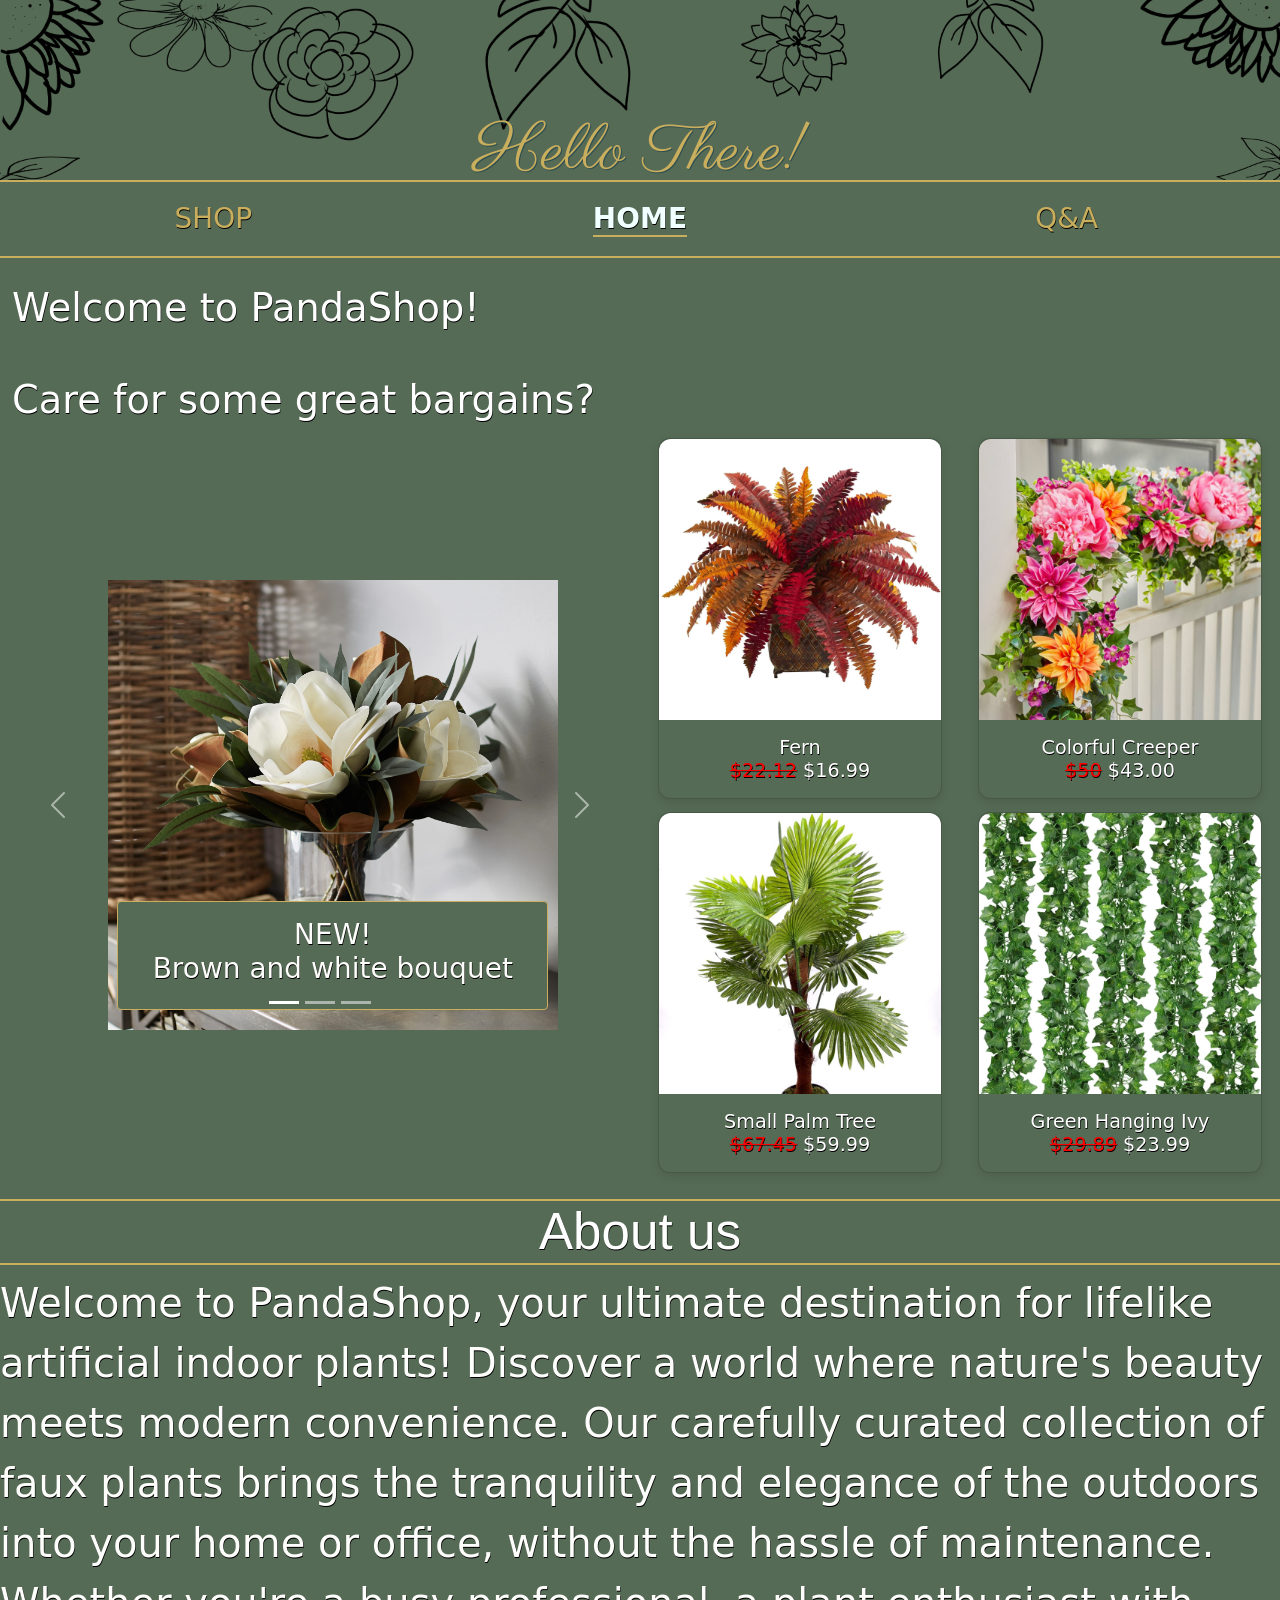
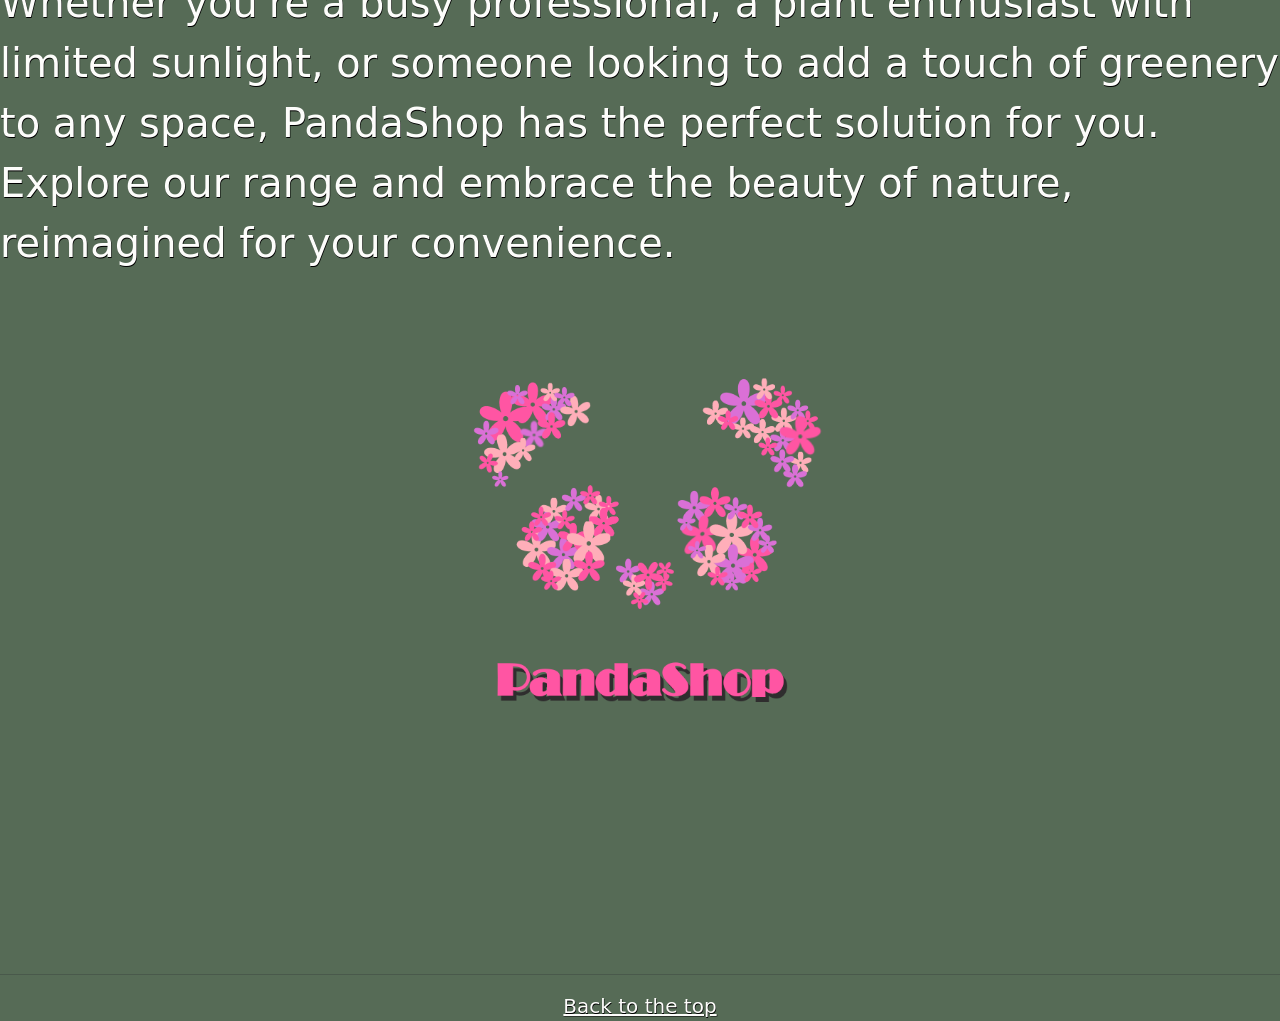
<file: index.html>
<!DOCTYPE html>
<html lang="en">
<head>
    <meta charset="UTF-8">
    <link href="https://cdn.jsdelivr.net/npm/bootstrap@5.3.6/dist/css/bootstrap.min.css" rel="stylesheet">
    <meta name="viewport" content="width=device-width, initial-scale=1.0">
    <link href="style.css" rel="stylesheet">
    <link rel="preconnect" href="https://fonts.googleapis.com">
    <link rel="icon" href="pandashoplogo3.PNG.png" type="image/x-icon">
    <link rel="preconnect" href="https://fonts.gstatic.com" crossorigin>
    <link href="https://fonts.googleapis.com/css2?family=Parisienne&display=swap" rel="stylesheet">
    <link rel="stylesheet" href="print.css" media="print">
    <title>Home Page - PandaShop</title>
</head>
<body>
    <div id="top" class="container-fluid">
<!-- opening picture -->
      <header>
        <div class="row firstt">
            <div id="title-pic" class="col-12 text-center py-3 ">
                <img src="flower_0001.png" alt="Blooming FLowers" id="flowerAnimation">
                <h1 class="display-1 display-md-2 display-lg-1">Hello There!</h1>
            </div>
        </div>
      <header>
        
<!-- menu -->
        <nav aria-label="Main navigation">
        <div class="row min-vh-30 text-center py-3 bordered">
            <div class="col-4 text-center fs-30 fs-md-4 fs-lg-10">
                <a class = "menu fs-3 fs-md-2 fs-lg-1" href="shop.html" title="Enter shop">SHOP</a>
            </div>
            <div class="col-4 text-center">
                <span class="menu menud fs-3 fs-md-2 fs-lg-1" aria-current="page">HOME</span>
            </div>
            <div class="col-4 text-center">
                <a class = "menu fs-3 fs-md-2 fs-lg-1" href="faq.html" title="See frequently asked questions and ask one yourself">Q&A</a>
            </div>
        </div>
        </nav>

<!-- sales section -->
<main>
<div class="row"> <!--first row: sales sign-->
    <h2 class="sales">Welcome to PandaShop!<br><br>Care for some great bargains?</h2>
</div>
    <div class="row"> <!--the whole sales section in one row-->
  
        <div class = "col-12 col-lg-6 d-flex align-items-center justify-content-center max-vw-50"> <!--the first half with the carousel-->
            <div id="carouselExampleCaptions" class="carousel slide w-100">
                <div class="carousel-indicators">
                  <button type="button" data-bs-target="#carouselExampleCaptions" data-bs-slide-to="0" class="active" aria-current="true" aria-label="Brown and white bouquet"></button>
                  <button type="button" data-bs-target="#carouselExampleCaptions" data-bs-slide-to="1" aria-label="Purple wildflower bouquet"></button>
                  <button type="button" data-bs-target="#carouselExampleCaptions" data-bs-slide-to="2" aria-label="Outdoors bundle"></button>
                </div>
                <div class="carousel-inner">
                  <div class="carousel-item active">
                    <img src="white.webp" class="d-block w-100 cr-img img-fluid" alt="Brown and white bouquet">
                    <div class="carousel-caption d-none d-md-block caption-bg p-3">
                      <h3>NEW!<br>Brown and white bouquet</h3>
                    </div>
                  </div>
                  <div class="carousel-item">
                    <img src="purple.jpeg" class="d-block w-100 cr-img img-fluid" alt="Purple and pink wildflower bouquet">
                    <div class="carousel-caption d-none d-md-block caption-bg p-3">
                      <h3>NEW!<br>Purple wildflower bouquet</h3>
                    </div>
                  </div>
                  <div class="carousel-item">
                    <img src="bundle.jpg" class="d-block w-100 cr-img img-fluid" alt="Outdoors bundle of 3, made of pink carnation plus purple and green boxwood" title="Carnation and boxwood">
                    <div class="carousel-caption d-none d-md-block caption-bg p-3">
                      <h3>NEW!<br>Outdoors bundle</h3>
                    </div>
                  </div>
                </div>
                <button class="carousel-control-prev" type="button" data-bs-target="#carouselExampleCaptions" data-bs-slide="prev">
                  <span class="carousel-control-prev-icon" aria-hidden="true"></span>
                  <span class="visually-hidden">Previous</span>
                </button>
                <button class="carousel-control-next" type="button" data-bs-target="#carouselExampleCaptions" data-bs-slide="next">
                  <span class="carousel-control-next-icon" aria-hidden="true"></span>
                  <span class="visually-hidden">Next</span>
                </button>
              </div>
        </div>
        <div class="col-12 col-lg-6"> <!--second half with the outlet section-->
            <div class="row h-50 d-flex align-items-center justify-content-center"> <!--second row: upper two tiles-->
                <div class="col-12 col-md-6 col-lg-6 d-flex justify-content-center">
                    <div class="card" style="width: 18rem;"> <!--upper left tile-->
                        <img src="fern.webp" class="card-img-top" alt="Faux indoors fern of colors brown, red and orange">
                        <div class="card-body">
                          <h3 class="card-text">Fern<br><del>$22.12</del>       $16.99</h3>
                        </div>
                      </div>
                </div>
                <div class="col-12 col-md-6 col-lg-6 d-flex justify-content-center">
                    <div class="card" style="width: 18rem;"> <!--upper right tile-->
                        <img src="creeper.jpg" class="card-img-top" alt="Faux outdoors creeper with green stems and flowers of pink shades">
                        <div class="card-body">
                          <h3 class="card-text">Colorful Creeper<br><del>$50</del>       $43.00</h3>
                        </div>
                      </div>
                </div>
            </div>
            <div class="row h-50 d-flex align-items-center justify-content-center"> <!--third row: upper two tiles-->
                <div class="col-12 col-md-6 col-lg-6 d-flex justify-content-center">
                    <div class="card" style="width: 18rem;"> <!--upper left tile-->
                        <img src="palm_tree.jpg" class="card-img-top" alt="Small faux indoors palm tree">
                        <div class="card-body">
                          <h3 class="card-text">Small Palm Tree<br><del>$67.45</del>       $59.99  </h3>
                        </div>
                      </div>
                </div>
                <div class="col-12 col-md-6 col-lg-6 d-flex justify-content-center">
                    <div class="card" style="width: 18rem;"> <!--upper left tile-->
                    <img src="green_ivy.webp" class="card-img-top" alt="Faux green Hanging Ivy">
                    <div class="card-body">
                      <h3 class="card-text">Green Hanging Ivy <br><del>$29.89</del>       $23.99</h3>
                    </div>
                  </div> <!--end tile-->
                </div>
            </div> <!--end third row-->
          </div> <!--end outlet section-->
    </div> <!--end sales section-->
 </main>
    </div> <!--end bootstrap grid-->
<div class="row">
  <div class="col-6">
    <p class="print-only">
    Welcome to PandaShop!
    <br>
    Care for some great bargains?</p>
  </div>

  <div class="col-6">
    <img class="img-fluid print-only" src="white.webp">
  </div>
</div>

<div class="row" >
  <div class="col-6 print-only">

  </div>

  <div class="col-6 print-only cent">
    NEW!<br>Brown and white bouquet
  </div>
</div>

<div class="row">
  <div class="col-6">
    <img class="img-fluid print-only" src="bundle.jpg">
  </div>

  <div class="col-6">
    <img class="img-fluid print-only" src="creeper.jpg">
  </div>
</div>


<div class="row">
  <div class="col-6 print-only cent">
    NEW!<br>Outdoors bundle
  </div>

  <div class="col-6 print-only cent">
    Colorful Creeper<br><del>$50</del>       $43.00
  </div>
</div>

<div class="row">
  <div class="col-6">
    <img class="img-fluid print-only" src="fern.webp">
  </div>

  <div class="col-6">
    <img class="img-fluid print-only" src="palm_tree.jpg">
  </div>
</div>


<div class="row">
  <div class="col-6 print-only cent">
    Fern<br><del>$22.12</del>       $16.99
  </div>

  <div class="col-6 print-only cent">
    Small Palm Tree<br><del>$67.45</del>       $59.99
  </div>
</div>

<div class="row">
  <div class="col-6">
    <img class="img-fluid print-only" src="green_ivy.webp">
  </div>

  <div class="col-6">
    <img class="img-fluid print-only" src="purple.jpeg">
  </div>
</div>

<div class="row">
  <div class="col-6 print-only cent">
    Green Hanging Ivy <br><del>$29.89</del>       $23.99
  </div>

  <div class="col-6 print-only cent">
    NEW!<br>Purple wildflower bouquet
  </div>
</div>
        <article>
          <h2 id="AU" class="screen-only">About us</h2>
          Welcome to PandaShop, your ultimate destination for lifelike artificial indoor plants! Discover a world where nature's beauty meets modern convenience. Our carefully curated collection of faux plants brings the tranquility and elegance of the outdoors into your home or office, without the hassle of maintenance. Whether you're a busy professional, a plant enthusiast with limited sunlight, or someone looking to add a touch of greenery to any space, PandaShop has the perfect solution for you. Explore our range and embrace the beauty of nature, reimagined for your convenience.
        </article>
    <footer>
      <img id="logo" src="pandashoplogo3.PNG.png" title="Official PandaShop Logo" alt="Logo of PandaShop">
      <hr>
      <a class="link-top" href="#top">Back to the top</a>
    </footer>




    <script src="https://cdn.jsdelivr.net/npm/bootstrap@5.3.6/dist/js/bootstrap.bundle.min.js"></script>
    <script>
      let frameIndex = 1;
      const totalFrames = 26; // Adjust based on your PNG sequence
      const imgElement = document.getElementById("flowerAnimation");

      function playAnimation() {
          if (frameIndex <= totalFrames) {
              imgElement.src = `flower_${String(frameIndex).padStart(4, '0')}.png`; 
              frameIndex++;
              setTimeout(playAnimation, 1000 / 8); // 8 FPS animation
          }
      }
      
      window.onload = playAnimation;
  </script>
</body>
</html>
</file>
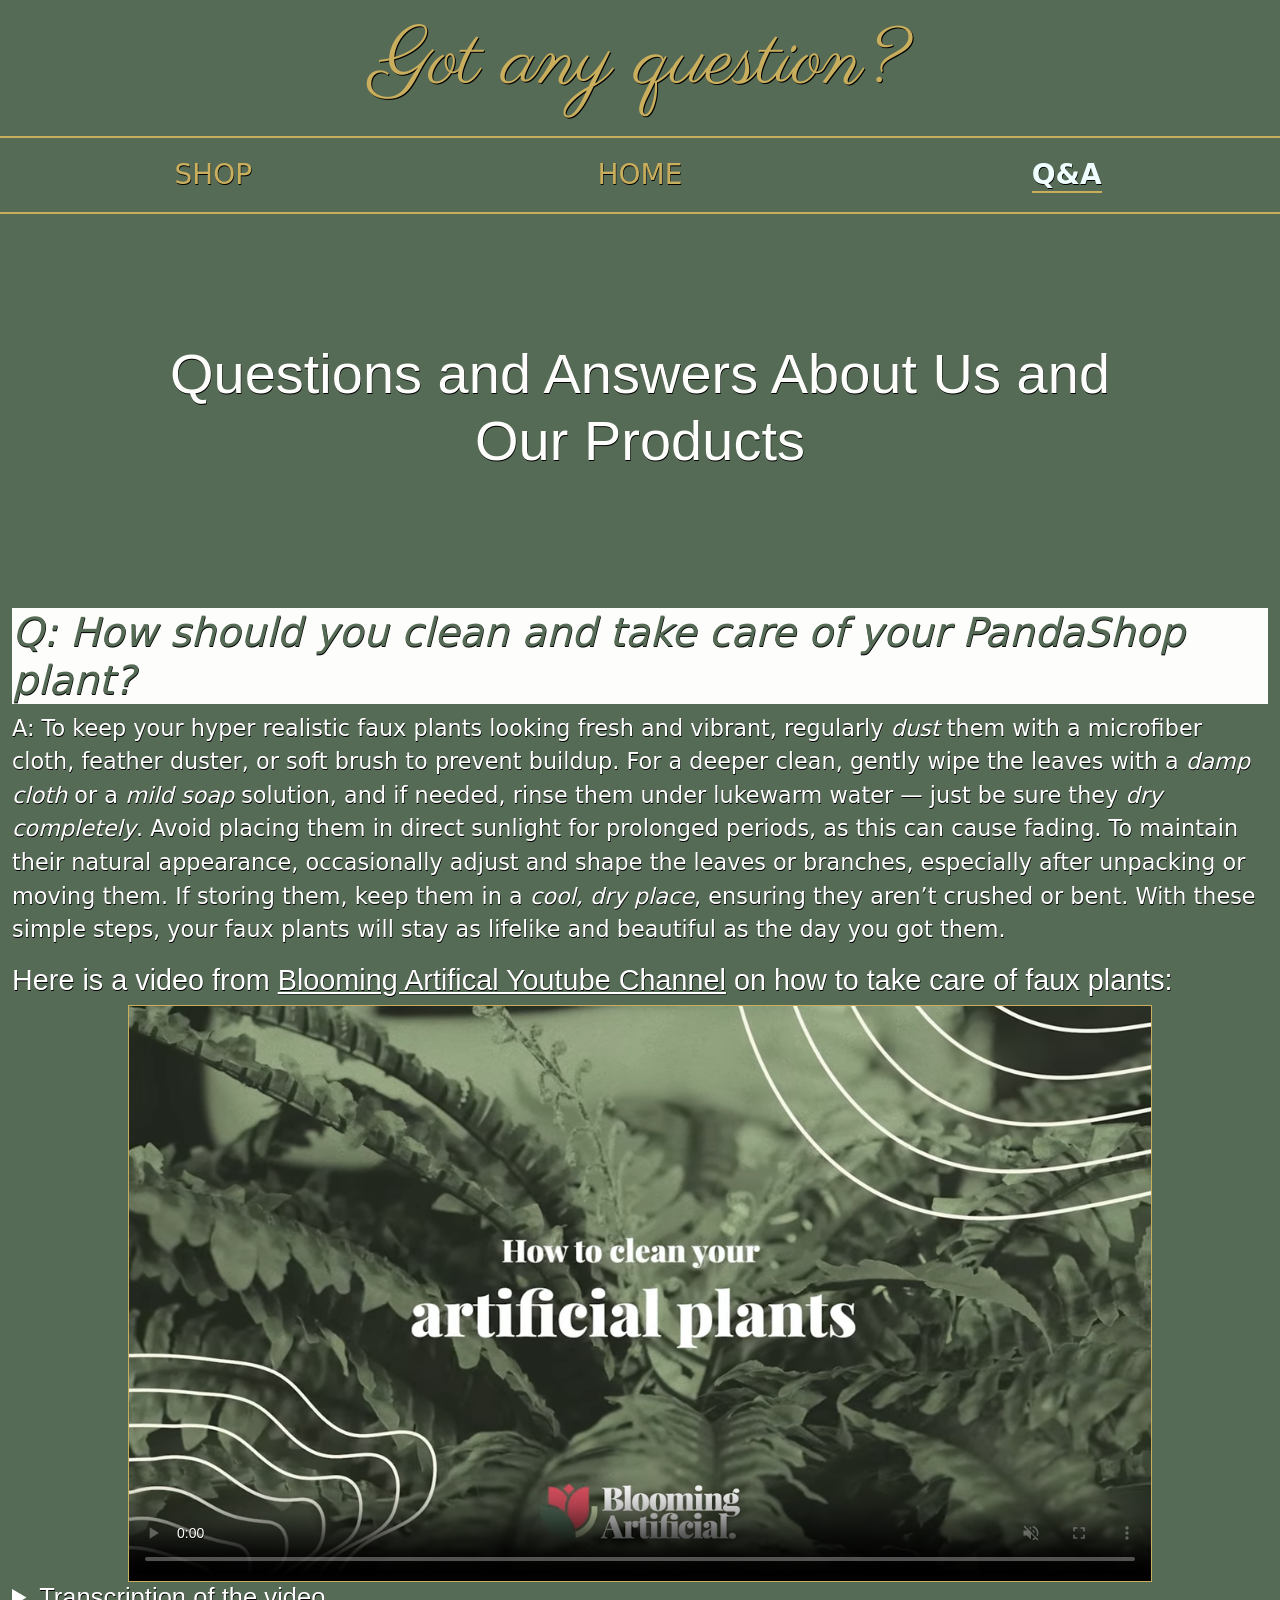
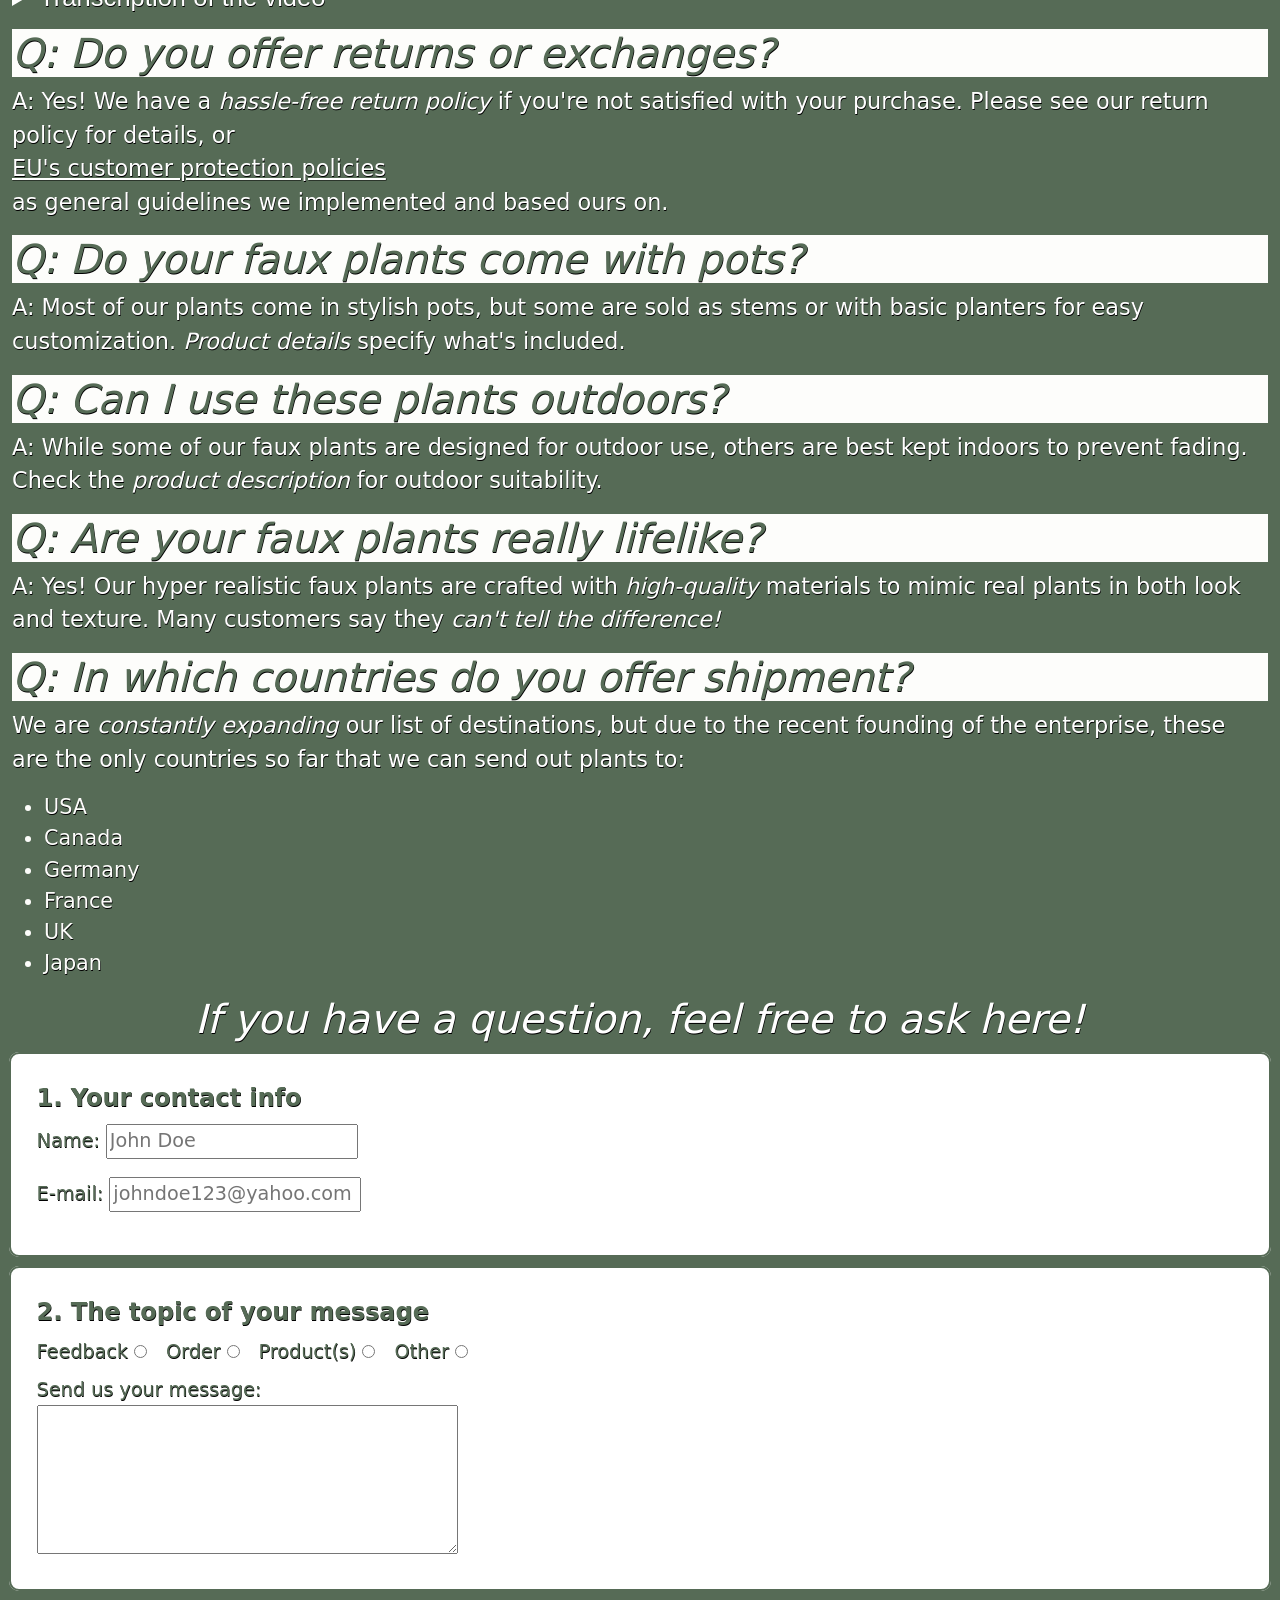
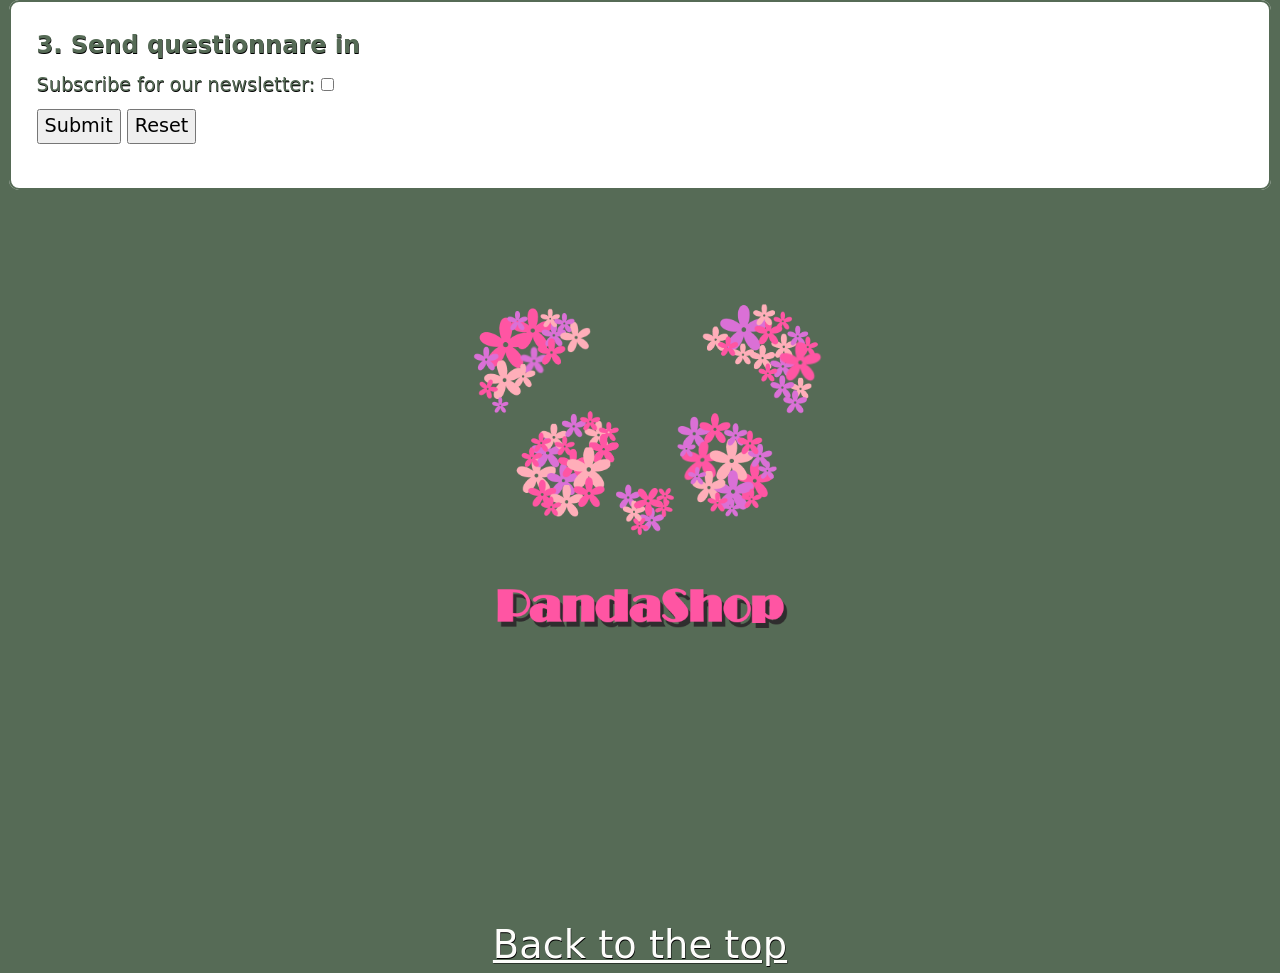
<file: faq.html>
<!DOCTYPE html>
<html lang="en">
<head>
    <meta charset="UTF-8">
    <link href="https://cdn.jsdelivr.net/npm/bootstrap@5.3.6/dist/css/bootstrap.min.css" rel="stylesheet">
    <meta name="viewport" content="width=device-width, initial-scale=1.0">
    <link href="faq.css" rel="stylesheet">
    <link rel="preconnect" href="https://fonts.googleapis.com">
    <link rel="icon" href="pandashoplogo3.PNG.png" type="image/x-icon">
    <link rel="preconnect" href="https://fonts.gstatic.com" crossorigin>
    <link href="https://fonts.googleapis.com/css2?family=Parisienne&display=swap" rel="stylesheet">
    <link rel="stylesheet" href="print.css" media="print">
    <title>Q&A - PandaShop</title>
</head>
<body>
    
    <div id="top" class="container-fluid">
<!-- opening picture -->
    <header>
        <div class="row">
            <div class="col-12 min-vh-50 text-center py-3 ">
                <h1 class="display-1 display-md-2 display-lg-1" id="top">Got any question?</h1>
            </div>
        </div>
    </header>
    
        
<!-- menu -->

    <nav>
        <div class="row min-vh-30 text-center py-3 bordered">
            <div class="col-4 text-center fs-30 fs-md-4 fs-lg-10">
                <a class = "menu fs-3 fs-md-2 fs-lg-1" href="shop.html" title="Enter webshop">SHOP</a>
            </div>
            <div class="col-4 text-center">
                <a class="menu fs-3 fs-md-2 fs-lg-1" href="index.html" title="Go back to home page">HOME</a>
            </div>
            <div class="col-4 text-center">
                <span class = "menud menu fs-3 fs-md-2 fs-lg-1" aria-current="page">Q&A</span>
            </div>
        </div>
    </nav>
        
        <a href="#query" class="visually-hidden-focusable" style="color:white; font-size: larger;">Skip to submitting your review/question</a>
        <main>
        <div class="row" id="header-title">
            <h1>
            Questions and Answers About Us and Our Products
            </h1>
        </div>

        <section>
        <article>
        <div class="row">
            <div class = "col-12">
            <h2>Q: How should you clean and take care of your PandaShop plant?</h2>
            <p>A: To keep your hyper realistic faux plants looking fresh and vibrant, regularly <em>dust</em> them with a microfiber cloth, feather duster, or soft brush to prevent buildup. For a deeper clean, gently wipe the leaves with a <em>damp cloth</em> or a <em>mild soap</em> solution, and if needed, rinse them under lukewarm water — just be sure they <em>dry completely</em>. Avoid placing them in direct sunlight for prolonged periods, as this can cause fading. To maintain their natural appearance, occasionally adjust and shape the leaves or branches, especially after unpacking or moving them. If storing them, keep them in a <em>cool, dry place</em>, ensuring they aren’t crushed or bent. With these simple steps, your faux plants will stay as lifelike and beautiful as the day you got them. <p>
            <p class="print-only">On Blooming Artificial's youtube channel, you can see a more detailed video of cleaning methods.</p>
            <figure class="screen-only"><h3>
                Here is a video from <a href="https://www.youtube.com/@BloomingArtificialCoUK">Blooming Artifical Youtube Channel</a> on how to take care of faux plants:<h3>
            <video controls poster="poster.png" class="d-block mx-auto" muted>
                <source src="how_to_clean.mp4" type="video/mp4">
                Your browser does not support the video tag.
            </video>
            <figcaption>
                <details close>
                    <summary style="font-size: 2vw;">Transcription of the video</summary><p>
                    HI! I'm Sarah from Blooming Artifical and I'm going to show you how to clean your artifical house plants. There is nothing worse than a thick layer of dust to give the game away! So we got a few cleaning options to choose from:</p>
                    <ol>
                        <li><b>A paintbrush</b><br> When you've got a bamboo or something with small creases, using a paintbrush means you get into all those small gaps. This method isn't great for belts with big leaves, but we have another option for these coming up. Just wipe away the dust on each leaf, starting from the top and working down until all the dust is gone. Depending on the size of your plant, this will usually take around 10 to 15 minutes.</li>
                        <li><b>A hairdryer or compressed air</b><br>We usually recommend this option for plants like grasses where there's a lots of small pieces of foliage to cover, but for plants with larger leaves you might want to try our next option in a few moments. Before you start, if you are using a hairdryer, try to do this near an open window to help clear the dust away. If you're using compressed air, it's best to take your plant outside if possible. Simply blow away the dust from the top until it's all gone.</li>
                        <li><b>A damp cloth</b> <br>This method is great for big leafy plants like our Cheese plant or even something like a Calathea or Sanseviria plant. We wouldn't recomment it for bamboo, which has lots of foliage or more delicate plants like a fern as their leaves are a bit more fragile. By using a damp cloth, you can remove any stuck on dirt as well as dust, and it works perfectly for our Cheese plant, giving its leaves a nice glossy finish. Similar to the paintbrush, we wipe each leaf fromt the top to the bottom until your plant is clean.</li>
                        <li><b>Cleaning spray</b><br>There's a selection of artificial plant cleaning sprays available online. These work really well if you're in a rush or just cleaning something like a Boston fern or other small house plants. You might want to avoid this method for bamboo as there's  a lot of leaves to cover and your spray likely won't get into all the small creases. First, we recommend testing your spray on a hidden part of your plant to make sure it doesn't cause any colors to run. Then you either want to do this outside or use some newspaper underneath to protect your surface. When you're ready, simply spray your plant from top to bottom until it runs off the leaves and let your plant air-dry. </li>
                    </ol>
                    <p>
                    There's all sorts of information online about running artificial plants underwater and using vinegar to clean them, but please don't try this, as it's likely to make colors run and ruin your plants. Choose one of the methods we've talked about and your plant is sure to look stick and span in no time! Thank you for watching!</p>    
                </details>
            </figcaption>
            </figure>
            </div>
        </div>
        </article>

        <article>
        <div class="row">
            <div class="col-12">
            <h2>Q: Do you offer returns or exchanges?</h2>
            <p>A: Yes! We have a <em>hassle-free return policy</em> if you're not satisfied with your purchase. Please see our return policy for details, or <a href="https://europa.eu/youreurope/citizens/consumers/shopping/guarantees-returns/index_en.htm" title="EU return policy" class="screen-only" >EU's customer protection policies</a><em class="print-only">EU's customer protection policies at europa.eu </em> as general guidelines we implemented and based ours on.<p>
            </div>
        </div>
        </article>

        <article>
        <div class="row">
            <div class="col-12">
            <h2>Q: Do your faux plants come with pots?</h2>
            <p>A: Most of our plants come in stylish pots, but some are sold as stems or with basic planters for easy customization. <em>Product details</em> specify what's included.<p>
            </div>
        </div>
        </article>

        <article>
        <div class="row">
            <div class="col-12">
            <h2>Q: Can I use these plants outdoors?</h2>
            <p>A: While some of our faux plants are designed for outdoor use, others are best kept indoors to prevent fading. Check the <em>product description</em> for outdoor suitability.<p>
            </div>
        </div>
        </article>

        <article>
        <div class="row">
            <div class="col-12">
            <h2>Q: Are your faux plants really lifelike?</h2>
            <p>A: Yes! Our hyper realistic faux plants are crafted with <em>high-quality</em> materials to mimic real plants in both look and texture. Many customers say they <em>can't tell the difference!</em><p>
            </div>
        </div>
        </article>
        
        <article>
        <div class="row">
            <div class="col-12">
            <h2>Q: In which countries do you offer shipment?</h2>
            <p>We are <em>constantly expanding</em> our list of destinations, but due to the recent founding of the enterprise, these are the only countries so far that we can send out plants to:<p>
            <ul>
                <li>USA</li>
                <li>Canada</li>
                <li>Germany</li>
                <li>France</li>
                <li>UK</li>
                <li>Japan</li>
            </ul>
            </div>
        </div>
        </article>
        </section>
        </main>
    </div>


<section>
<h2 id="sb" class="screen-only">If you have a question, feel free to ask here!</h2>    
<form action="mailto:gipszjakab@valami.eu" method="post" enctype="text/plain" id="query">
    <fieldset>
    <legend>1. Your contact info</legend>
    <label for="name">Name:</label>
    <input type="name" name="name" id="name" size="20" maxlength="50" placeholder="John Doe" required><br>
    <label for="mail">E-mail:</label>
    <input type="email" name="mail" id="mail" size="20" minlength="8" maxlength="50" placeholder="johndoe123@yahoo.com" required></fieldset>
    <fieldset>
    <legend>2. The topic of your message</legend>
    <label for="r1">Feedback</label>
    <input type="radio" name="topic" value="yes" id="r1">
    <label for="r2">Order</label>
    <input type="radio" name="topic" value="yes" id="r2">
    <label for="r3">Product(s)</label>
    <input type="radio" name="topic" value="yes" id="r3">
    <label for="r4">Other</label>
    <input type="radio" name="topic" value="yes" id="r4"><br>
    <label for="message">Send us your message: </label><br>
    <textarea name="message" id="message" cols="40" rows="5" placeholder="Write your message here" maxlength="200" required>
    </textarea></fieldset>
    <fieldset>
    <legend>3. Send questionnare in</legend>
    <label for="sub">Subscribe for our newsletter: </label>
    <input type="checkbox" name="sub" value="yes" id="sub"><br>
    <input type="submit" value="Submit">
    <input type="reset" value="Reset">
    </fieldset>

</form>
</section>
<footer>
    <img id="logo" src="pandashoplogo3.PNG.png" title="Official PandaShop Logo" alt="Logo of PandaShop">
      <hr>
      <a class="link-top" href="#top">Back to the top</a>
</footer>
<script src="https://cdn.jsdelivr.net/npm/bootstrap@5.3.6/dist/js/bootstrap.bundle.min.js"></script>
</body>
</html>
</file>
<file: style.css>
.row-equal-cols {
    display: flex;
    flex-wrap: wrap;
}
.row-equal-cols > [class*='col-'] {
    display: flex;
    flex-direction: column;
}
.centered-content {
    display: flex;
    justify-content: center;
    align-items: center;
    height: 100%;
}

#title-pic {
  position: relative;
  height: 180px; /* Adjust to control visible height */
  overflow: hidden;
  display: flex;
  align-items: center;
  justify-content: center;
  text-align: center;
}

#flowerAnimation {
  position: absolute;
  top: 0;
  left: 50%;
  transform: translateX(-50%);
  height: auto;
  width: 100%;
  min-width: 600px; /* Optional: ensures coverage on wide screens */
  z-index: 0;
}


body{
    background-color: #566b56;
    text-shadow: 0.5px 0.5px black;
}

#title-pic h1 {
    color: #C9AE5D;
    font-family: "Parisienne", serif;
    text-shadow: 1px 1px darkslategray;
    z-index: 1;
    position: relative;
    margin: 0;
    padding-top: 2vh;
    font-size: clamp(2rem, 6vw, 4rem); /* Keeps it responsive */
}

.menu{
    text-decoration: none;
    color:#C9AE5D;
}

.bordered{
    border-bottom: #C9AE5D solid 2px;
    border-top: #C9AE5D solid 2px;
}

.menud{
    color:azure;
    cursor:default;
}


#snd-fst #snd-snd #trd-fst #trd-snd{
    border:none;
}

.caption-bg {
    background-color: rgba(86, 107, 86, 1);
    border: 1px solid #C9AE5D; 
    border-radius: 4px;
    color: #fdfdfb; 
  }

.cr-img{
    max-height: 50vh;
  width: fixed;
  margin: 0 auto;
  border: none; 
  object-fit: contain;
  align-self: center;
}

.carousel-control-prev-icon,
.carousel-control-next-icon {
  filter: drop-shadow(5px rgb(255, 255, 255));

}

.carousel-item{
    margin-left: 1vw;
    padding-left: none;
    border: none;
    align-content: center;
}



.card-text{
    text-align: center;
    background-color: #566b56;
    color: white;
    font-size: 1.4vw;
}

.sales{
    text-align: left;
    margin-left: 0vw;
    color: white;
    margin-top: 3vh;
    font-size: clamp(1.2rem, 3vw, 2.5rem);
    margin-right: 4vw;
}

.card{
    margin:0.5vw;
    background-color: #566b56;
    box-shadow: 0 4px 10px rgba(0, 0, 0, 0.1); /* Soft shadow for focus */
    border-radius: 0.75rem;
    transition: transform 0.3s ease;
}

.card:hover {
  transform: scale(1.02); /* Subtle zoom effect on hover */
}


.card-img-top{
    align-self: center;
    border-top-left-radius: 0.75rem;
    border-top-right-radius: 0.75rem;
}

del{
    color:red;
}

#AU{
    color:white;
    text-align: center;
    font-family: Arial, Helvetica, sans-serif;
    font-size: 4vw;
    border-top:solid 2px #C9AE5D;
    border-bottom: solid 2px #C9AE5D;
    margin-top: 20px;
}

.link-top{
    color:#fdfdfb;
    font-size: 1vw;
}

article{
    text-align: left;
    color:#fdfdfb;
    font-size: clamp(1.5rem, 3.5vw, 2.5rem);
}

#logo{
    width: 50vw;
    margin-top: 5vh;
    margin-bottom: none;
}

footer{
    align-items: center;
    text-align: center;
}

.link-top{
     font-size: clamp(0.875rem, 2vw, 1.25rem);
}

@media (max-width: 600px) {
  #title-pic h1 {
    margin-top: 20px; /* adjust as needed */
    font-size: 2.5em; /* optional: slightly smaller text */
  }
}

/* Medium screens */
@media (min-width: 768px) {
    #title-pic h1 {
        margin-top: 18vh;
        margin-bottom: 15vh;
    }
}

/* Large screens */
@media (min-width: 992px) {
    #title-pic h1 {
        margin-top: 20vh;
        margin-bottom: 8vh;
    }
}

.card-body h3 {
font-size: clamp(1rem, 1.5vw, 1.3rem); }

[aria-current="page"] {
    font-weight: bold;
    border-bottom: 2px solid #C9AE5D;
}

.print-only { display: none !important; }
.screen-only { display: block !important; }
</file>
<file: print.css>
body, article, article p {
    color: black !important;
    background: white !important;
    font-family: serif;
    font-size: 12pt;
    line-height: 1.5;
    margin: 0;
    padding: 0;
    text-shadow: none !important;
    text-align: left !important;
}

header,
footer,
nav,
aside,
.video-container,
#sidebar,
.menu,
#navbar,
#footer,
.video,
button,
form,
input,
.lightbox,
#lightbox {
    display: none !important;
}

img {
    max-width: 40% !important;
    height: auto !important;
    display: block;
    margin: 1em auto;
    border: none !important;
    box-shadow: none !important;
}

a::after {
    content: " (" attr(href) ")";
    font-size: 10pt;
    color: #444;
}


.container, .content, .main, main {
    width: 100% !important;
    padding: 0;
    margin: 0;
}

.page-break {
    page-break-before: always;
}

.print-only { display: block !important; }
.screen-only { display: none !important; }

.cent{
    text-align: center;
}
</file>
<file: faq.css>
body{
    background-color: #566b56;
    text-shadow: 0.5px 0.5px black;
    font-size: clamp(1rem, 2vw, 1.2rem);
}

h1{
    color: #C9AE5D;
    font-family: "Parisienne", serif;
    text-shadow: darkslategray;
    font-size: clamp(2.5rem, 6vw, 5rem);
}

.menu{
    text-decoration: none;
    color:#C9AE5D;
}

.menu, .link-top, .menud {
    font-size: clamp(1rem, 2.5vw, 1.5rem);
}

.bordered{
    border-bottom: #C9AE5D solid 2px;
    border-top: #C9AE5D solid 2px;
}

.menud{
    color:azure;
}

.link-top, .link-top:visited{
    color:#fdfdfb;
    font-size: 3vw;
}

#logo{
    width: 50vw;
    margin-top: 5vh;
    margin-bottom: none;
}

footer{
    align-items: center;
    text-align: center;
}

hr{
    border:none;
    margin: none;    
}

h2{
    font-style: italic;
    color: #566b56;
    background-color: #fdfdfb;
    font-size: clamp(1.5rem, 4vw, 2.5rem);
}

p{
    font-size: clamp(1rem, 2.2vw, 1.4rem);
    color: white;
}

li{
    color:#fdfdfb;
    font-size: clamp(1rem, 2vw, 1.3rem);
}

#header-title h1{
    color:#fdfdfb;
    text-align: center;
    font-size: clamp(2rem, 5vw, 3.5rem);
    font-family: Arial, Helvetica, sans-serif;
}

#header-title{
    margin: 10%;
}

video{
    margin:auto;
    width: 80vw;
    border:#C9AE5D 1px solid;
}


figcaption{
    color:white;
    font-family: Arial, Helvetica, sans-serif;
    font-size: clamp(0.8rem, 1.2vw, 1rem);
}

h3{
    color:white;
    font-family: Arial, Helvetica, sans-serif;
    font-size: clamp(1.2rem, 2.5vw, 1.8rem);
}

a{
    color:white;
}

a:visited{
    color:#C9AE5D;
}

summary{
    font-size: clamp(1rem, 2.5vw, 1.5rem);
}

fieldset{
    border:2px solid #566b56;
    border-radius: 10px;
    background-color: white;
    color:#566b56;
    margin:1vh;
    padding:2vw;
}

legend{
    font-weight: bolder;
}

#sb{
    text-align: center;
    background-color: #566b56;
    color:white;
}

input{
    margin-bottom: 2vh;
}

#r1, #r2, #r3, #r4{
    margin-right: 1vw;
}


[aria-current="page"] {
    font-weight: bold;
    border-bottom: 2px solid #C9AE5D;
}

.print-only { display: none !important; }
.screen-only { display: block !important; }
</file>
